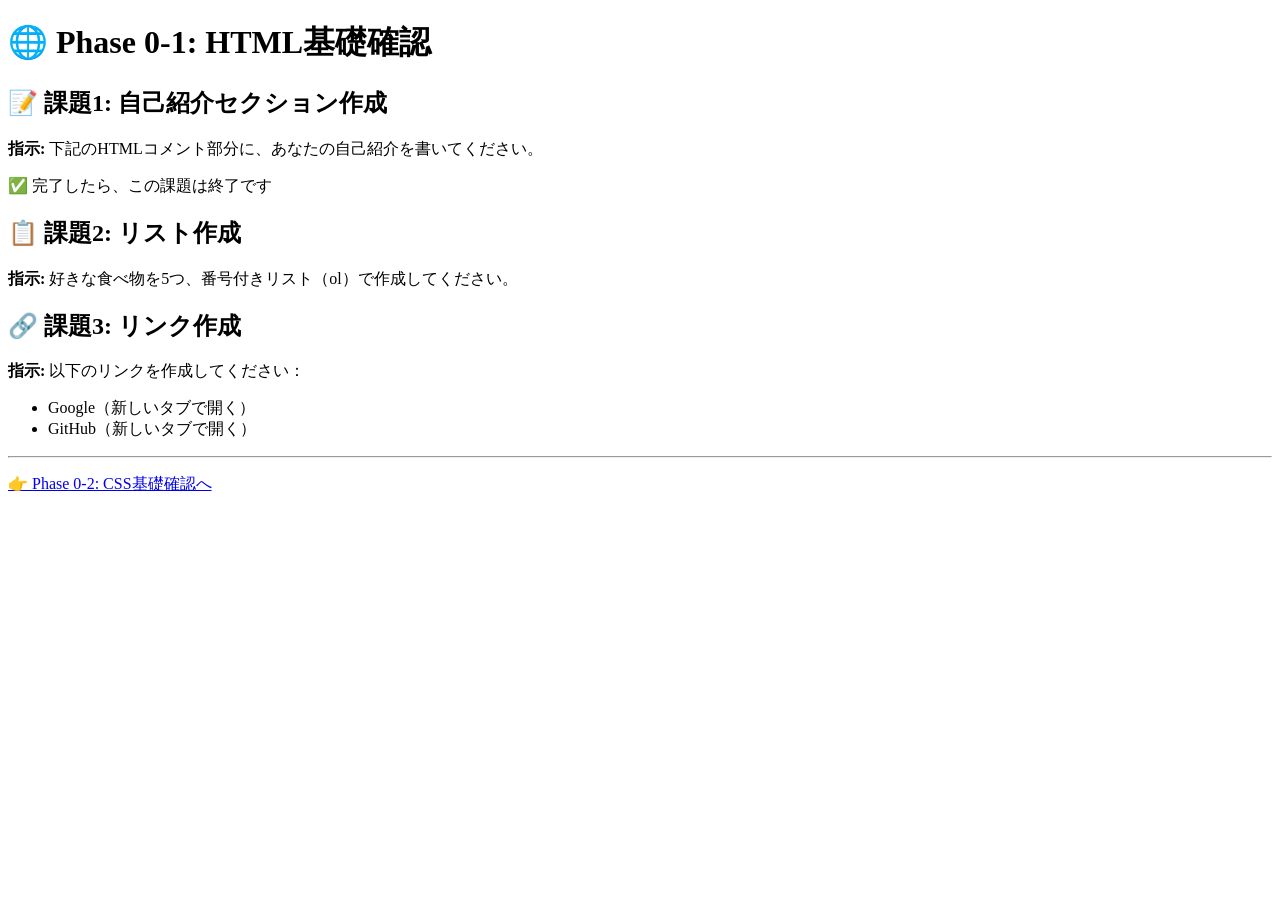
<file: index.html>
<!DOCTYPE html>
<html lang="ja">
<head>
    <meta charset="UTF-8">
    <meta name="viewport" content="width=device-width, initial-scale=1.0">
    <title>Phase 0-1: HTML基礎確認</title>
</head>
<body>
    <h1>🌐 Phase 0-1: HTML基礎確認</h1>
    
    <div>
        <h2>📝 課題1: 自己紹介セクション作成</h2>
        <p><strong>指示:</strong> 下記のHTMLコメント部分に、あなたの自己紹介を書いてください。</p>
        
        <!-- ここに自己紹介のHTMLを書いてください
        例:
        <h3>自己紹介</h3>
        <p>名前: 山田太郎</p>
        <p>職業: 大学生</p>
        <p>趣味: プログラミング、読書</p>
        -->
        
        <p>✅ 完了したら、この課題は終了です</p>
    </div>

    <div>
        <h2>📋 課題2: リスト作成</h2>
        <p><strong>指示:</strong> 好きな食べ物を5つ、番号付きリスト（ol）で作成してください。</p>
        
        <!-- ここに好きな食べ物のリストを作成してください -->
        
    </div>

    <div>
        <h2>🔗 課題3: リンク作成</h2>
        <p><strong>指示:</strong> 以下のリンクを作成してください：</p>
        <ul>
            <li>Google（新しいタブで開く）</li>
            <li>GitHub（新しいタブで開く）</li>
        </ul>
        
        <!-- ここにリンクを作成してください -->
        
    </div>

    <hr>
    <p><a href="../02-css-styling/index.html">👉 Phase 0-2: CSS基礎確認へ</a></p>
</body>
</html>
</file>
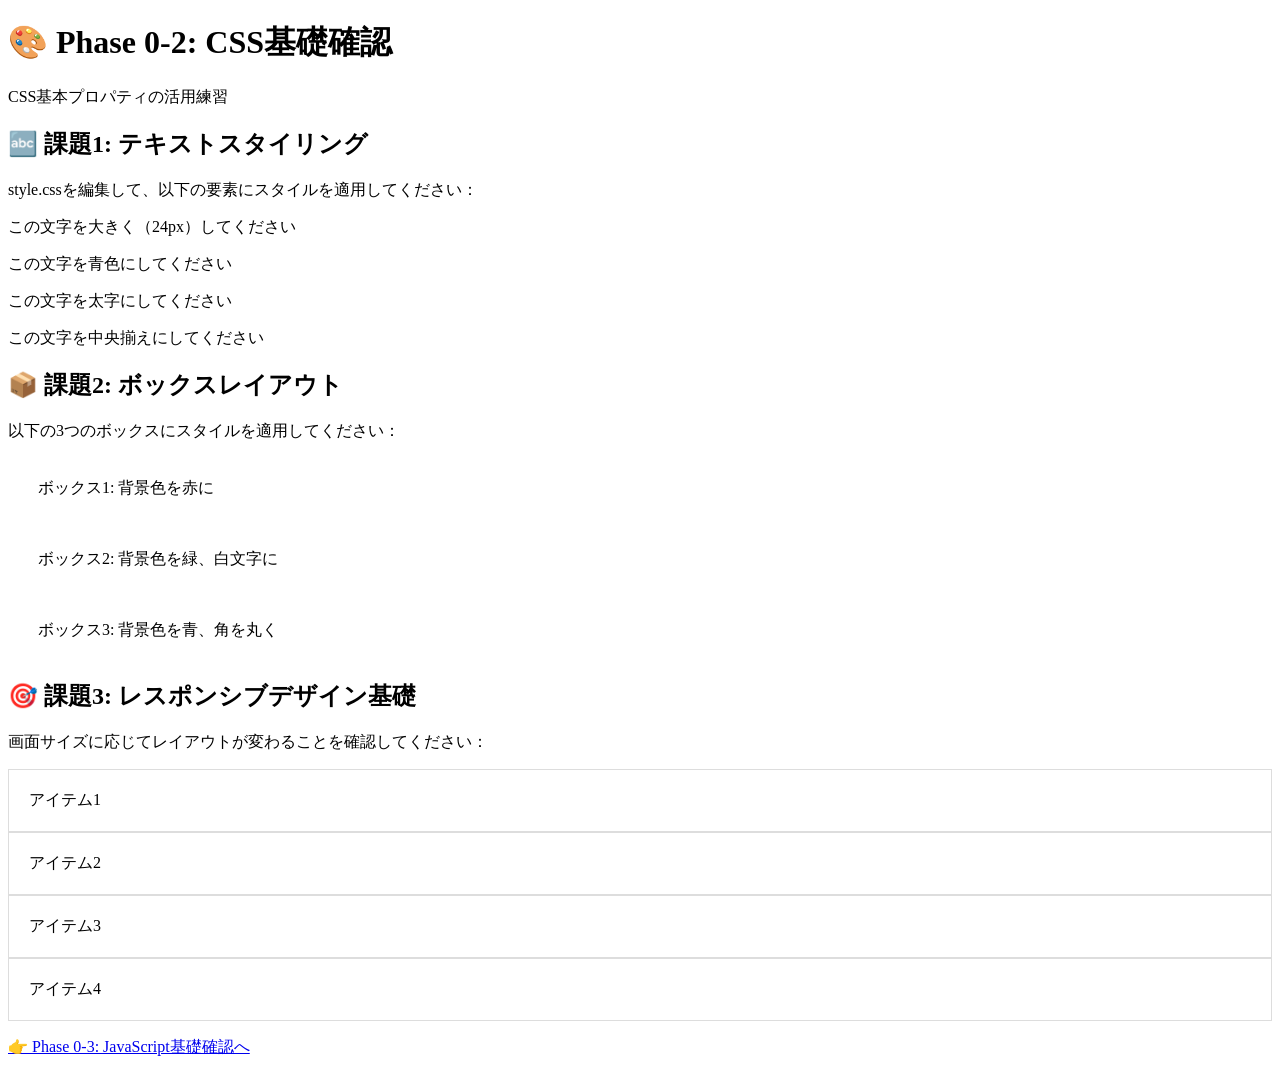
<file: css-sample0.html>
<!DOCTYPE html>
<html lang="ja">
<head>
    <meta charset="UTF-8">
    <meta name="viewport" content="width=device-width, initial-scale=1.0">
    <title>Phase 0-2: CSS基礎確認</title>
    <link rel="stylesheet" href="style.css">
</head>
<body>
    <h1>🎨 Phase 0-2: CSS基礎確認</h1>
    <p>CSS基本プロパティの活用練習</p>

    <h2>🔤 課題1: テキストスタイリング</h2>
    <p>style.cssを編集して、以下の要素にスタイルを適用してください：</p>
    
    <p class="large-text">この文字を大きく（24px）してください</p>
    <p class="colored-text">この文字を青色にしてください</p>
    <p class="bold-text">この文字を太字にしてください</p>
    <p class="center-text">この文字を中央揃えにしてください</p>

    <h2>📦 課題2: ボックスレイアウト</h2>
    <p>以下の3つのボックスにスタイルを適用してください：</p>
    
    <div class="box box1">ボックス1: 背景色を赤に</div>
    <div class="box box2">ボックス2: 背景色を緑、白文字に</div>
    <div class="box box3">ボックス3: 背景色を青、角を丸く</div>

    <h2>🎯 課題3: レスポンシブデザイン基礎</h2>
    <p>画面サイズに応じてレイアウトが変わることを確認してください：</p>
    
    <div class="responsive-grid">
        <div class="grid-item">アイテム1</div>
        <div class="grid-item">アイテム2</div>
        <div class="grid-item">アイテム3</div>
        <div class="grid-item">アイテム4</div>
    </div>

    <p><a href="../03-javascript-basic/index.html">👉 Phase 0-3: JavaScript基礎確認へ</a></p>
</body>
</html>
</file>
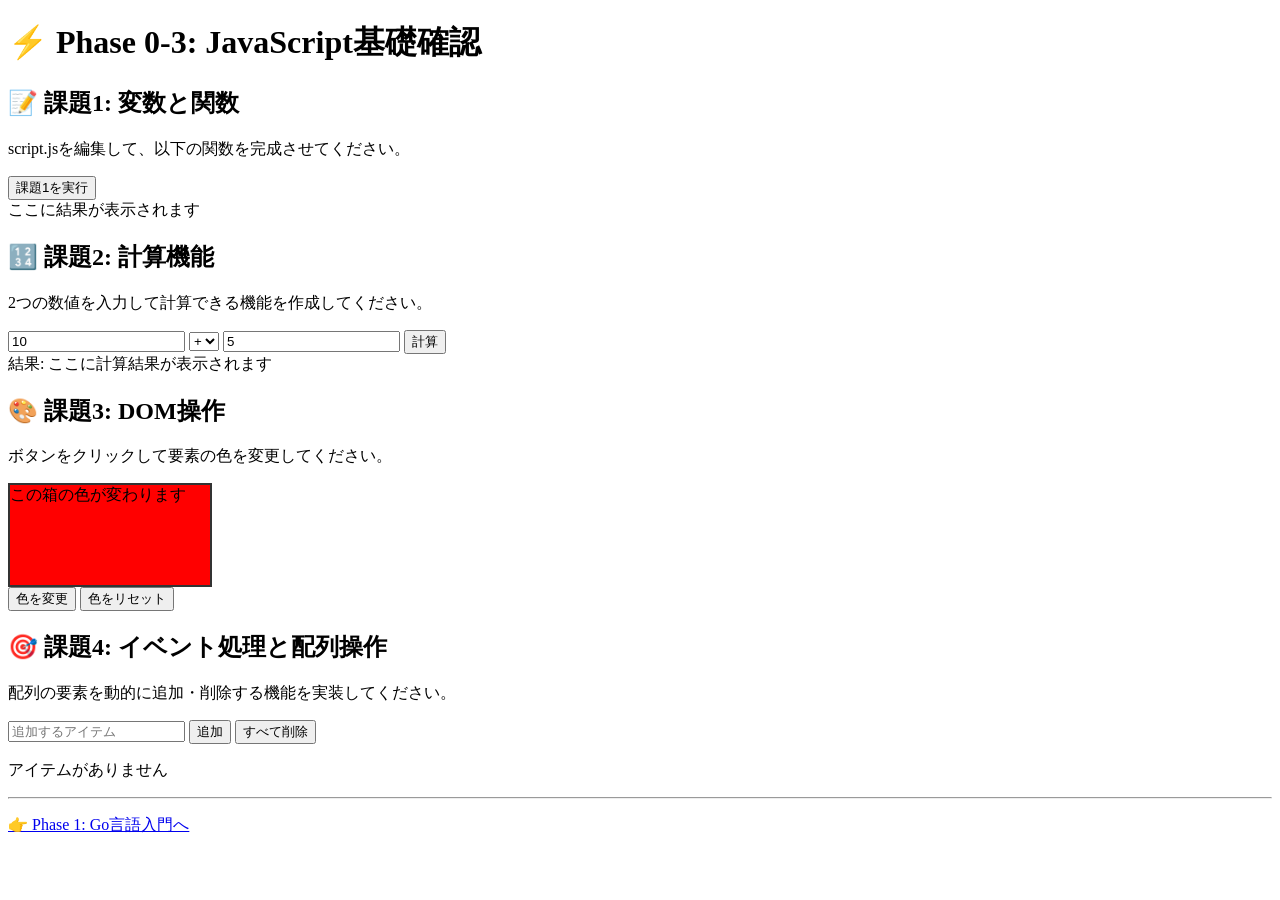
<file: javascript-sample0.html>
<!DOCTYPE html>
<html lang="ja">
<head>
    <meta charset="UTF-8">
    <meta name="viewport" content="width=device-width, initial-scale=1.0">
    <title>Phase 0-3: JavaScript基礎確認</title>
</head>
<body>
    <h1>⚡ Phase 0-3: JavaScript基礎確認</h1>

    <h2>📝 課題1: 変数と関数</h2>
    <p>script.jsを編集して、以下の関数を完成させてください。</p>
    <button onclick="task1()">課題1を実行</button>
    <div id="task1-output">ここに結果が表示されます</div>

    <h2>🔢 課題2: 計算機能</h2>
    <p>2つの数値を入力して計算できる機能を作成してください。</p>
    <input type="number" id="num1" placeholder="数値1" value="10">
    <select id="operator">
        <option value="+">+</option>
        <option value="-">-</option>
        <option value="*">×</option>
        <option value="/">/</option>
    </select>
    <input type="number" id="num2" placeholder="数値2" value="5">
    <button onclick="calculate()">計算</button>
    <div id="calculation-result">結果: ここに計算結果が表示されます</div>

    <h2>🎨 課題3: DOM操作</h2>
    <p>ボタンをクリックして要素の色を変更してください。</p>
    <div id="color-box" style="width: 200px; height: 100px; background-color: red; border: 2px solid #333;">この箱の色が変わります</div>
    <button onclick="changeColor()">色を変更</button>
    <button onclick="resetColor()">色をリセット</button>

    <h2>🎯 課題4: イベント処理と配列操作</h2>
    <p>配列の要素を動的に追加・削除する機能を実装してください。</p>
    <input type="text" id="item-input" placeholder="追加するアイテム">
    <button onclick="addItem()">追加</button>
    <button onclick="clearItems()">すべて削除</button>
    <div id="item-list"></div>

    <hr>
    <p><a href="../../phase1-go-introduction/01-hello-world/main.go">👉 Phase 1: Go言語入門へ</a></p>

    <script src="script.js"></script>
</body>
</html>
</file>
<file: style.css>
/* 課題1: テキストスタイリング */
.large-text {
    /* TODO: ここに24pxのフォントサイズを設定 */
}

.colored-text {
    /* TODO: ここに青色を設定 */
}

.bold-text {
    /* TODO: ここに太字を設定 */
}

.center-text {
    /* TODO: ここに中央揃えを設定 */
}

/* 課題2: ボックスレイアウト */
.box {
    /* 基本のボックススタイル（必要最小限） */
    padding: 20px;
    margin: 10px;
}

.box1 {
    /* TODO: ここに赤い背景色を設定 */
}

.box2 {
    /* TODO: ここに緑の背景色と白文字を設定 */
}

.box3 {
    /* TODO: ここに青い背景色と角丸を設定 */
}

/* 課題3: レスポンシブデザイン基礎 */
.responsive-grid {
    /* TODO: ここにCSS Gridの設定を追加 */
    /* ヒント: display: grid を使用 */
    /* ヒント: grid-template-columns で列を設定 */
}

.grid-item {
    /* 基本のグリッドアイテムスタイル */
    padding: 20px;
    border: 1px solid #ddd;
}

/* TODO: メディアクエリを追加してレスポンシブ対応 */
/* ヒント: @media (max-width: 768px) を使用 */
</file>
